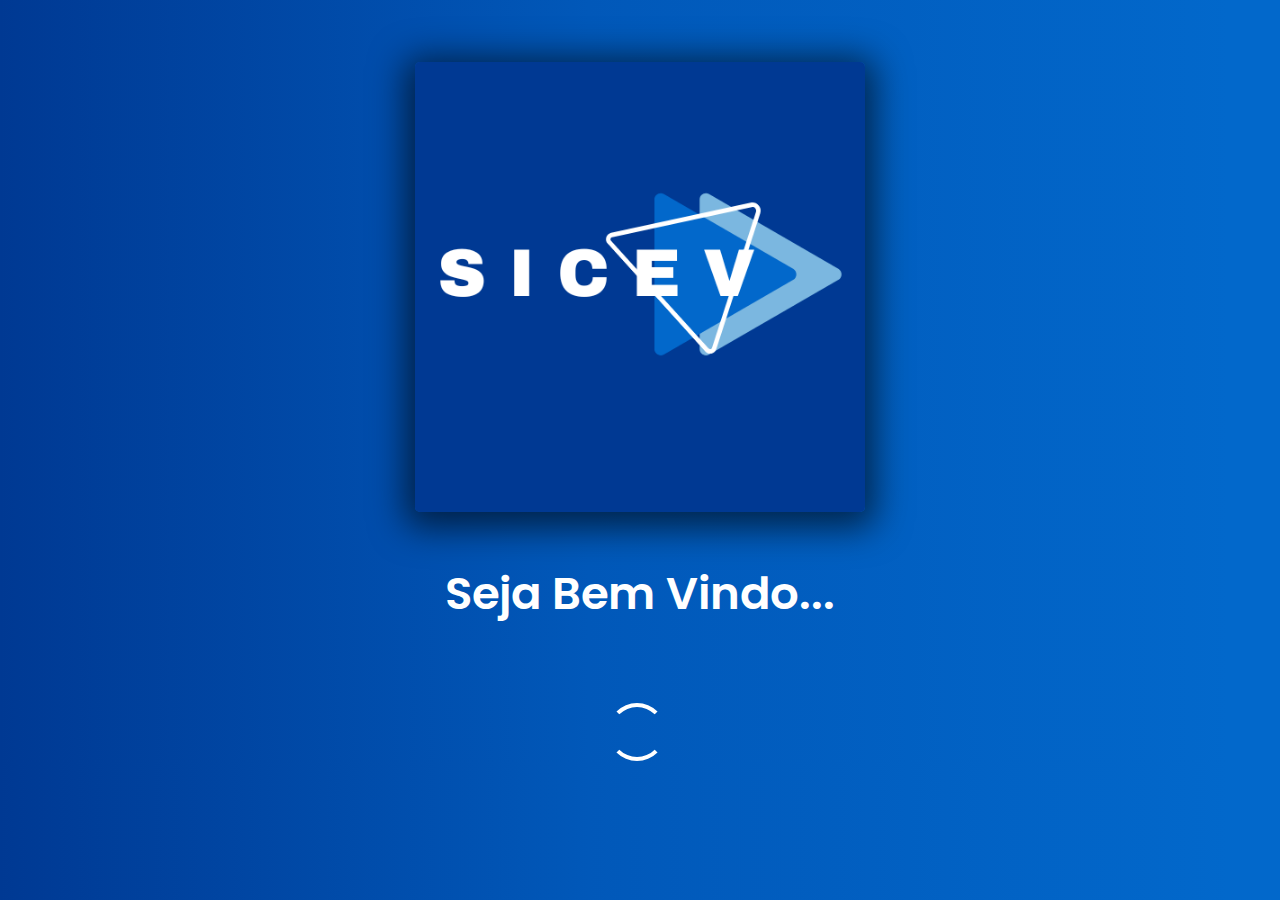
<file: Mercado-front-end/index.html>
<!doctype html>
<html lang="pt-br">

<!-- Apenas para modificar commit-->

<head>
    <!-- Required meta tags -->
    <meta charset="utf-8">
    <meta name="viewport" content="width=device-width, initial-scale=1">
    <!-- Bootstrap CSS -->
    <link href="https://cdn.jsdelivr.net/npm/bootstrap@5.0.2/dist/css/bootstrap.min.css" rel="stylesheet"
        integrity="sha384-EVSTQN3/azprG1Anm3QDgpJLIm9Nao0Yz1ztcQTwFspd3yD65VohhpuuCOmLASjC" crossorigin="anonymous">
    <link rel="stylesheet" href="css/index.css">
    <link rel="icon" href="img/Logo 1.png">
    <title>SICEV</title>
</head>

<script type="text/JavaScript">
        function redirectTime() {
            window.location = "login.html"
            setTimeout((redirectTime) => {
                2000
            },);
        }
    </script>

<body onload="setTimeout('redirectTime()' , 2000)">
    <div class="container">
        <img src="img/index1.png" alt="LogoMarca SICEV" id="img-index">
        <h3>Seja Bem Vindo...</h3>
        <div class="lds-dual-ring"></div>
    </div>



    <!-- Optional JavaScript; choose one of the two! -->
    <!-- Option 1: Bootstrap Bundle with Popper -->
    <script src="https://cdn.jsdelivr.net/npm/bootstrap@5.0.2/dist/js/bootstrap.bundle.min.js"
        integrity="sha384-MrcW6ZMFYlzcLA8Nl+NtUVF0sA7MsXsP1UyJoMp4YLEuNSfAP+JcXn/tWtIaxVXM"
        crossorigin="anonymous"></script>
    <!-- Option 2: Separate Popper and Bootstrap JS -->
    <!--
        <script src="https://cdn.jsdelivr.net/npm/@popperjs/core@2.9.2/dist/umd/popper.min.js" integrity="sha384-IQsoLXl5PILFhosVNubq5LC7Qb9DXgDA9i+tQ8Zj3iwWAwPtgFTxbJ8NT4GN1R8p" crossorigin="anonymous"></script>
        <script src="https://cdn.jsdelivr.net/npm/bootstrap@5.0.2/dist/js/bootstrap.min.js" integrity="sha384-cVKIPhGWiC2Al4u+LWgxfKTRIcfu0JTxR+EQDz/bgldoEyl4H0zUF0QKbrJ0EcQF" crossorigin="anonymous"></script>
        -->
</body>

</html>
</file>
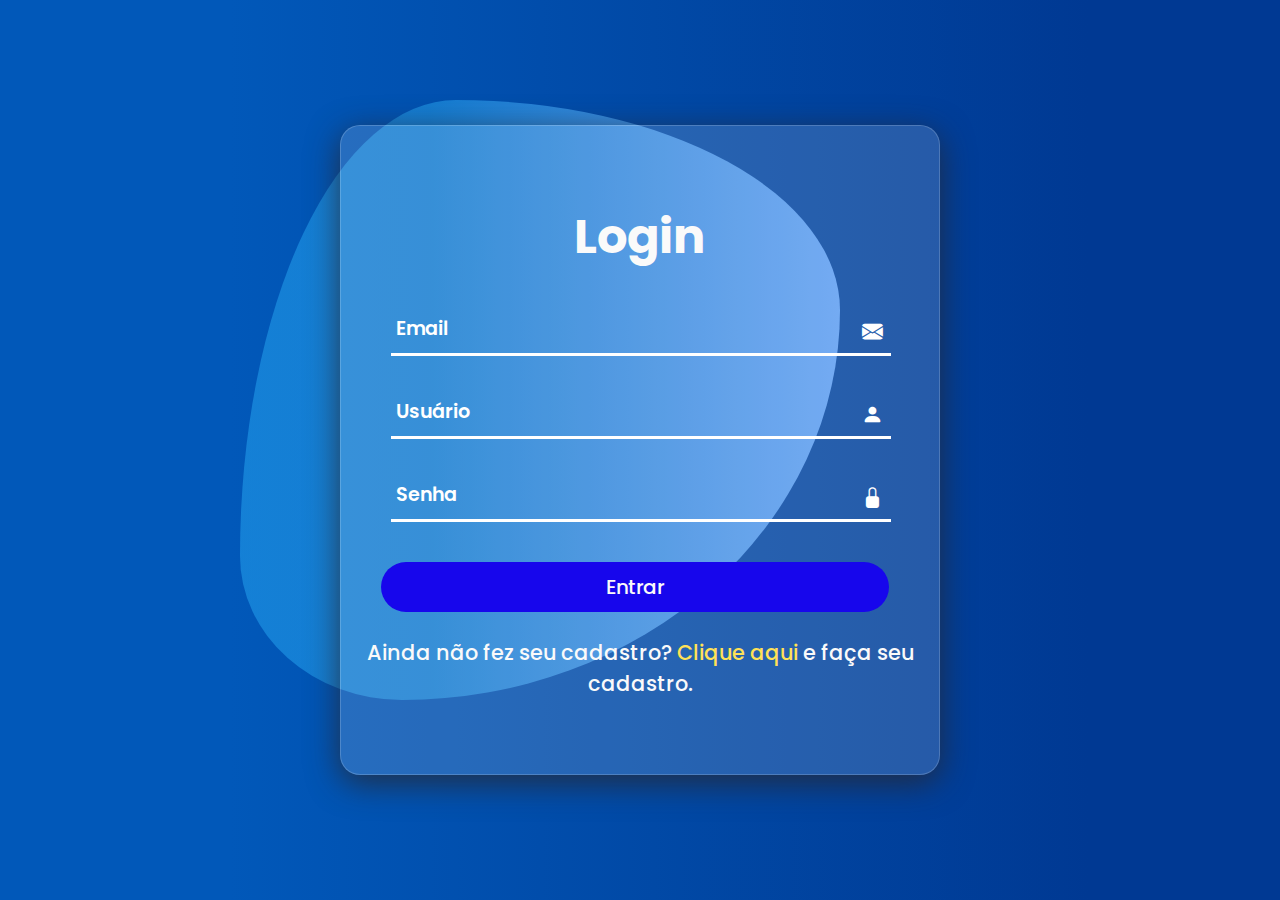
<file: Mercado-front-end/login.html>
<!DOCTYPE html>
<html lang="pt-br">
<head>
    <meta charset="UTF-8">
    <meta http-equiv="X-UA-Compatible" content="IE=edge">
    <meta name="viewport" content="width=device-width, initial-scale=1.0">
    <link rel="stylesheet" href="https://cdn.jsdelivr.net/npm/bootstrap-icons@1.10.3/font/bootstrap-icons.css">
    <link rel="stylesheet" href="css/login.css">
    <link rel="icon" href="img/Logo-1.png">
    <title>Login SICEV</title>
</head>
    <script type="text/JavaScript">
        function verificar(){
            window.location = "dashboard.html"
            setTimeout((verificar) => {
                3000
            }, );

        }
    </script>
<body>
    <div class="blob"></div>
    <div class="wrapper">
        <form action="">
            <h2>Login</h2>
            <div class="input-box">
                <span class="icon"><i class="bi bi-envelope-fill"></i></span>
                <input type="text" id="email-login" required>
                <label for="Email">Email</label>
            </div>
            <div class="input-box">
                <span class="icon"><i class="bi bi-person-fill"></i></span>
                <input type="text" id="usuario-login" required> 
                <label for="Usuário">Usuário</label>
            </div>
            <div class="input-box">
                <span class="icon"><i class="bi bi-lock-fill"></i></span>
                <input type="password" id="senha-login" required>
                <label for="Senha">Senha</label>
            </div>
            <button type="button" onclick="verificar()">Entrar</button>
            <div class="register-login">
                <p>Ainda não fez seu cadastro?
                <a href="#" onclick="cadinicial()">Clique aqui</a> e faça seu cadastro.</p>
            </div>
        </form>
    </div>






















    <!--
    <div class="container">
        <form>
            <h2>Login</h2>
            <div class="input-box">
                <span><i class="bi bi-envelope-fill"></i></span>
                <input type="text" id="email-login" required>
                <label for="Email">Email</label>
            </div>
            <div class="input-box">
                <span><i class="bi bi-person-fill"></i></span>
                <input type="text" id="usuario-login" required>
                <label for="Usuário">Usuário</label>
            </div>
            <div class="input-box">
                <span><i class="bi bi-lock-fill"></i></span>
                <input type="password" id="senha-login" required>
                <label for="Senha">Senha</label>
            </div>
            <div>
                <button type="submit" onclick="verificar()">Entrar</button>
            </div>
            <div class="register-login">
                <p>Ainda não fez seu cadastro?
                <a href="#" onclick="cadinicial()">Clique aqui</a> e faça seu cadastro.</p>
            </div>
        </form>
    </div>
    -->
</body>
</html>
</file>
<file: Mercado-front-end/css/index.css>
@import url('https://fonts.googleapis.com/css2?family=Poppins:wght@200;300;400;500;600;700&display=swap');


/* INDEX */

body {
    font-family: 'Poppins', sans-serif;
    background: linear-gradient(90deg, #003993 0%, #0158b9 46%, #0268cb 96%)

    /*background: linear-gradient(90deg, rgba(32, 0, 91, 1) 8%, rgba(132, 7, 143, 1) 38%, rgba(201, 148, 233, 1) 80%, rgba(165, 127, 205, 1) 100%);*/
    ;
}

.lds-dual-ring {
    display: inline-block;
    width: 80px;
    height: 80px;
}

.lds-dual-ring:after {
    content: " ";
    display: block;
    width: 50px;
    height: 50px;
    margin: 8px;
    margin-top: 30px;
    border-radius: 50%;
    border: 4px solid #fff;
    border-color: #fff transparent #fff transparent;
    animation: lds-dual-ring 1.5s linear infinite;
}

@keyframes lds-dual-ring {
    0% {
        transform: rotate(0deg);
    }

    100% {
        transform: rotate(360deg);
    }
}

.container {
    display: flex;
    flex-direction: column;
    align-items: center;
}

#img-index {
    width: 50vh;
    margin-top: 6vh;
    border-radius: 5px;
    box-shadow: 0px 6px 35px 10px rgba(0, 0, 0, 0.6);
}

h3 {
    color: #fff;
    font-size: 5vh;
    font-weight: 600;
    margin-top: 3rem;
}
</file>
<file: Mercado-front-end/css/login.css>
@import url('https://fonts.googleapis.com/css2?family=Poppins:wght@200;300;400;500;600;700&display=swap');

*{
    margin: 0;
    padding: 0;
    box-sizing: border-box;
    font-family: 'Poppins', sans-serif;
}

body{
    background: linear-gradient(90deg, rgba(1,88,185,1) 18%, rgba(1,73,166,1) 51%, rgba(0,57,147,1) 85%);
    /*background: linear-gradient(90deg, #3d7c98 0%, #73b0cd 46%, #a8dff1 96%);*/
    display: flex;
    justify-content: center;
    min-height: 100vh;
    align-items: center;
    overflow: hidden;
}

.wrapper{
    position: relative;
    width: 600px;
    height: 650px;
    background: rgba(255, 255, 255, .15);
    box-shadow: 0 8px 32px rgb(41, 39, 44, 0.8);
    border: 1px solid rgba(255, 255, 255, .18);
    border-radius: 20px;
    display: flex;
    justify-content: center;
    align-items: center;
}

h2{
    font-size: 3em;
    color: #fafafa;
    text-align: center;
}

.input-box {
    position: relative;
    width: 500px;
    margin: 30px 0;
    border-bottom: 3px solid #fff;
    margin-left: 50px;
}

.input-box label{
    position: absolute;
    top: 50%;
    left: 5px;
    transform: translateY(-50%);
    font-size: 1.2em;
    font-weight: 600;
    pointer-events: none;
    color: #fff;
    transition: .5s;
}

.input-box input:focus~label,
.input-box input:valid~label{
    top: -5px;
}

.input-box input{
    width: 100%;
    height: 50px;
    background: transparent;
    border: none;
    outline: none;
    font-size: 1em;
    color: #fff;
    padding: 0 35px 0 5px;
}

.input-box .icon{
    position: absolute;
    right: 8px;
    color: #fff;
    font-size: 1.3em;
    line-height: 57px;
}

button {
    width: 85%;
    height: 50px;
    background: #1706ec;
    color: #fafafa;
    border: none;
    outline: none;
    border-radius: 30px;
    cursor: pointer;
    font-size: 20px;
    font-weight: 500;
    margin-left: 40px;
    margin-top: 10px;
}

button:hover{
    background: #00009f;
    transition: 0.5s;
}

.register-login{
    text-align: center;
    margin-top: 25px;
    color: #fafafa;
    font-size: 1.3em;
    font-weight: 500;
}

.register-login a{
    color: #ffe157;
    text-decoration: none;
}

.register-login a:hover{
    text-decoration: underline;
}

.blob{
    position: absolute;
    width: 600px;
    height: 600px;
    background: linear-gradient(180deg, rgba(47, 184, 255, .42) 31.77%, #5c9df1 100%);
    border-radius: 24% 76% 35% 65% / 27% 36% 64% 73%;
    transform: translate(-100px, -50px) rotate(-90deg);
    transition: 1s cubic-bezier(.07, .8, .16, 1);
    animation: animateBlob 20s infinite alternate;
}

.blob:hover{
    width: 620px;
    height: 620px;
    filter: blur(30px);
    box-shadow: 
    inset 100px 100px 0 0 #adffff,
    inset 100px 100px 0 0 #8aecff,
    inset 200px 200px 0 0 #45c5fe,
    inset 450px 450px 0 0 #22b2fe;
}

@keyframes animateBlob {
    100%{
        transform: translate(500px, 50px) rotate(-10deg);
        border-radius: 76% 24% 33% 67% / 68% 55% 45% 32%;
    }
}
</file>
